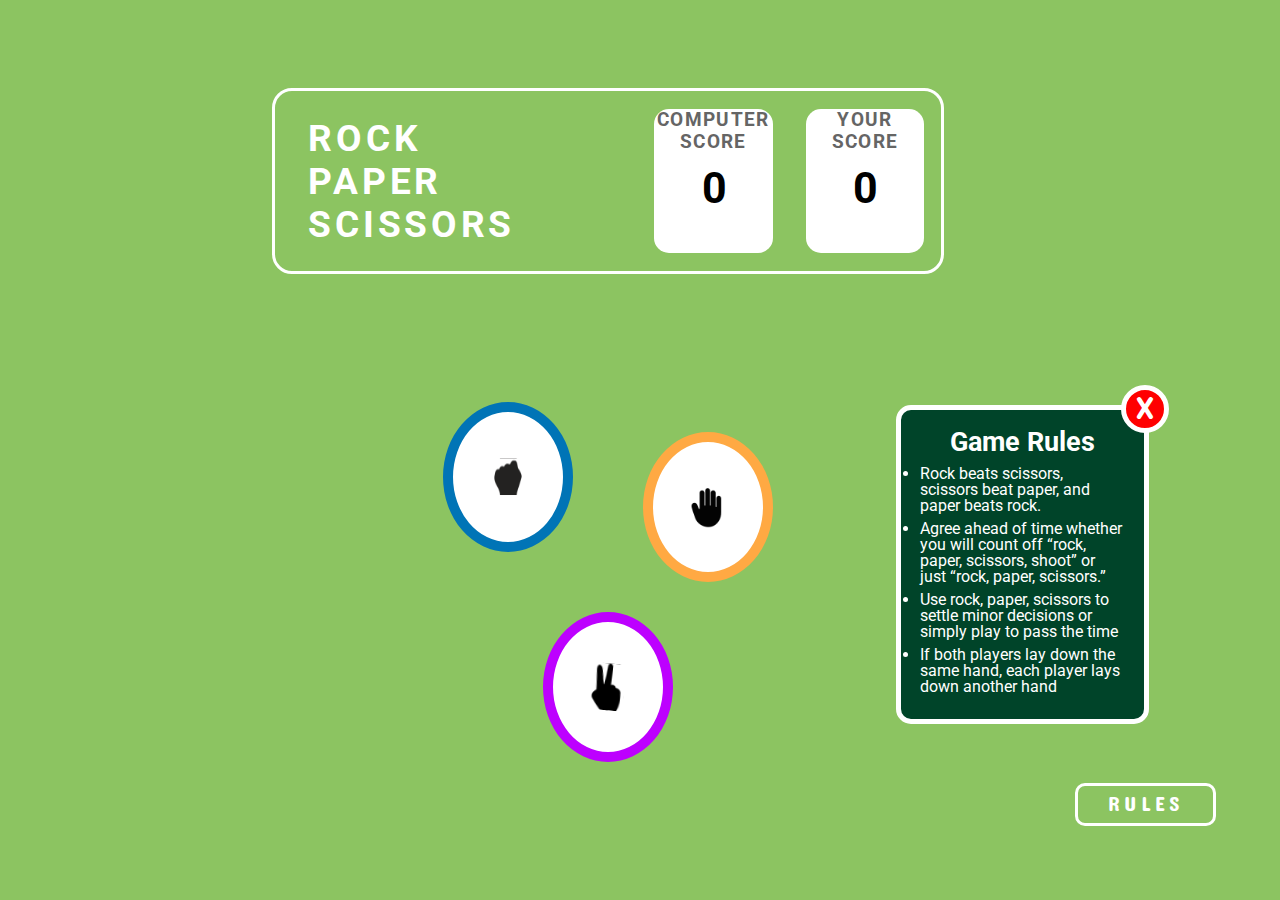
<file: index.html>
<!DOCTYPE html>
<html lang="en">
<head>
    <meta charset="UTF-8">
    <meta name="viewport" content="width=device-width, initial-scale=1.0">
    <link rel="stylesheet" href="style.css">
    <link rel="preconnect" href="https://fonts.googleapis.com">
    <link rel="preconnect" href="https://fonts.gstatic.com" crossorigin>
    <link href="https://fonts.googleapis.com/css2?family=Dangrek&family=Roboto:wght@100;300;400;500;700&display=swap" rel="stylesheet">
    <title>Rock Paper Scissors</title>
</head>
<body>
    <div id="root">
        <div id="game">
            <div id="scoreBoard">
                <h1>ROCK <br> PAPER <br> SCISSORS </h1>
                <div id="pcScore">
                    <h3>COMPUTER <br> SCORE</h3>
                    <h1 style="font-size: 2.7em; color: black; margin-top: 10px;"></h1>
                </div>
                <div id="score">
                    <h3>YOUR <br> SCORE</h3>
                    <h1 style="font-size: 2.7em; color: black; margin-top: 10px;"></h1>
                </div>
            </div>
            <div id="play">
                <div class="select" id="rock" style="border: 10px solid #0074B6; right: 100px; top: 40px;" onclick="yourMove(id)" >
                    <img src="images/rock.svg" alt="rock">
                </div>
                <div class="select" id="paper" style="border: 10px solid #FFA943; left: 100px; top: -80px;" onclick="yourMove(id)">
                    <img src="images/paper.svg" alt="paper">
                </div>
                <div class="select" id="scissors" style="border: 10px solid #BD00FF;top: -50px;" onclick="yourMove(id)">
                    <img src="images/scissors.svg"  alt="scissors">
                </div>
            </div>
            <div id="result" style="display: none;">
                <div class="results" id="yourMove">
                    <h3 id="move1"></h3>
                    <div>
                        <div class="resultIcon" id="resRock" style="border: 10px solid #0074B6;">
                            <img src="images/rock.svg" alt="rock">
                        </div> 
                        <div class="resultIcon" id="resPaper" style="border: 10px solid #FFA943;">
                            <img src="images/paper.svg" alt="paper">
                        </div> 
                        <div class="resultIcon" id="resScissors" style="border: 10px solid #BD00FF;">
                            <img src="images/scissors.svg"  alt="scissors">
                        </div>
                    </div>
                </div>
                <div style="text-align: center;">
                    <h2 id="resultText1" style="letter-spacing: 0.2em; font-size: 2em;"></h2>
                    <h2 id="resultText2" ></h2>
                    <div id="replayButton">
                        <h3 id="replay"></h3>
                    </div>
                </div>
                <div class="results" id="pcMove">
                    <h3 id="move2"></h3>
                    <div>
                        <div class="resultIcon" id="resRock2" style="border: 10px solid #0074B6;">
                            <img src="images/rock.svg" alt="rock">
                        </div>
                        <div class="resultIcon" id="resPaper2" style="border: 10px solid #FFA943;">
                            <img src="images/paper.svg" alt="paper">
                        </div>
                        <div class="resultIcon" id="resScissors2" style="border: 10px solid #BD00FF;">
                            <img src="images/scissors.svg"  alt="scissors">
                        </div>
                    </div>
                </div>
            </div>
        </div>
        <div id="rules">
            <div id="cross">
                <p>X</p>
            </div>
            <div id="rulesList">
                <h3 style="text-align: center; font-size: 1.7rem; font-family: 'roboto',sans-serif;">Game Rules</h3>
                <ul>
                    <li>Rock beats scissors, scissors beat paper, and paper beats rock.</li>
                <li>Agree ahead of time whether you will count off “rock, paper, scissors, shoot” or just “rock, paper, scissors.”</li>
                <li>Use rock, paper, scissors to settle minor decisions or simply play to pass the time</li>
                <li>If both players lay down the same hand, each player lays down another hand</li>
                </ul>
            </div>
        </div>
        <div id="ruleButton">
            <p>RULES</p>
        </div>
        <div id="nextButton"onclick="openFile('celebration.html')">    
            <p>NEXT</p>
        </div>
    </div>
    <script src="script.js"></script>
    </body>
</html>
</file>
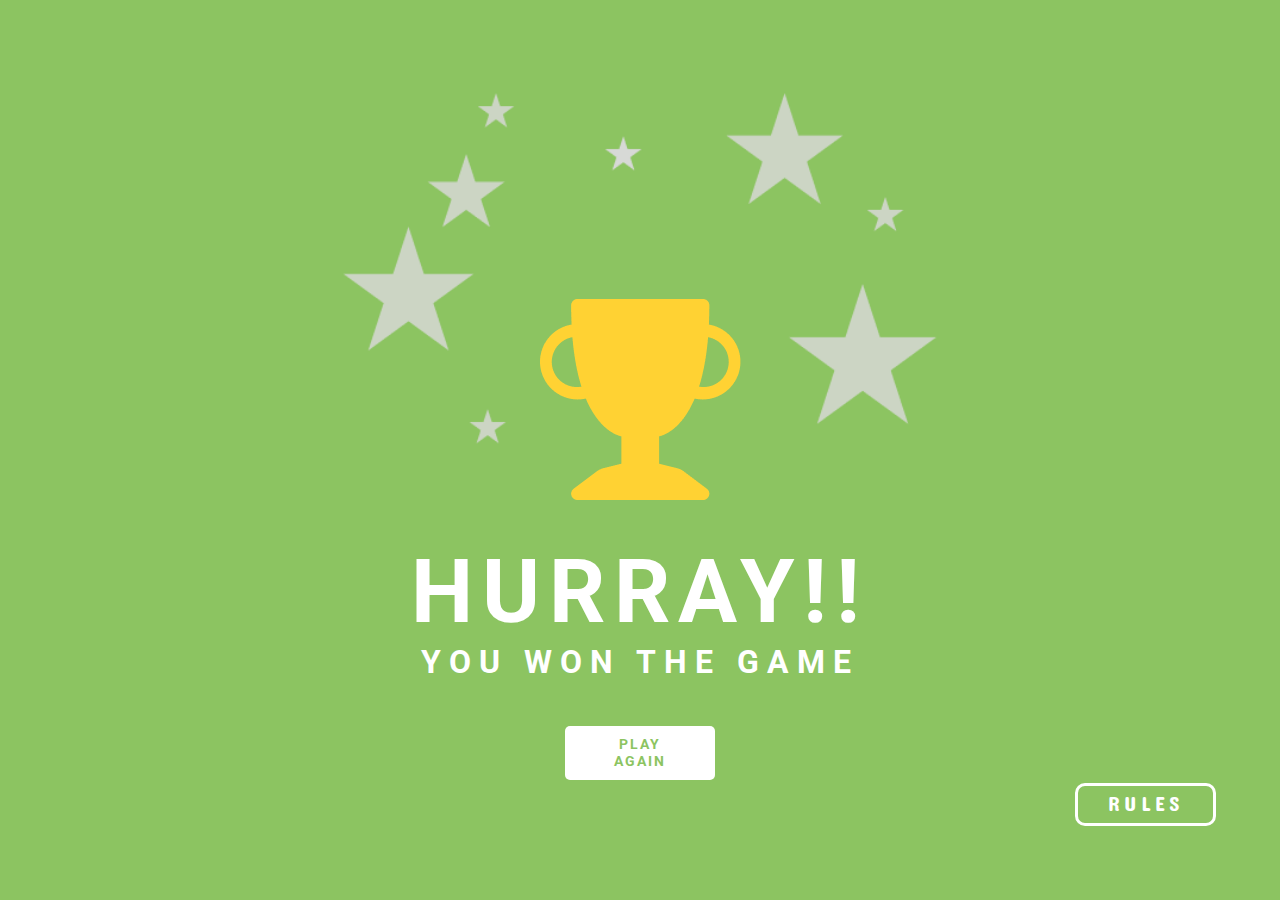
<file: celebration.html>
<!DOCTYPE html>
<html lang="en">
<head>
    <meta charset="UTF-8">
    <meta name="viewport" content="width=device-width, initial-scale=1.0">
    <link rel="stylesheet" href="celebration.css">
    <link rel="preconnect" href="https://fonts.googleapis.com">
    <link rel="preconnect" href="https://fonts.gstatic.com" crossorigin>
    <link href="https://fonts.googleapis.com/css2?family=Dangrek&family=Roboto:wght@100;300;500;700&display=swap" rel="stylesheet">
    <title>HURRAY!!</title>
</head>
<body>
    <div id="celebration">
        <div id="poster">
            <img src="images/stars.png" alt="" style="position: absolute; width: 600px;">
            <img src="images/trophy.png" alt="" style="bottom: 40px; position: absolute;">
        </div>
        <h1 style="font-size: 5.5em; letter-spacing: 0.1em; font-weight: bolder;">HURRAY!!</h1>
        <h2 style="font-size: 2em; letter-spacing: 0.25em; font-weight: bolder;">YOU WON THE GAME</h2>
        <div id="playAgain" onclick="openFile('index.html')">
            <p>PLAY AGAIN</p>
        </div>
    </div>
    <div id="rules">
        <div id="cross">
            <p>X</p>
        </div>
        <div id="rulesList">
            <h3 style="text-align: center; font-size: 1.7rem; font-family: 'roboto',sans-serif;">Game Rules</h3>
            <ul>
                <li>Rock beats scissors, scissors beat paper, and paper beats rock.</li>
            <li>Agree ahead of time whether you will count off “rock, paper, scissors, shoot” or just “rock, paper, scissors.”</li>
            <li>Use rock, paper, scissors to settle minor decisions or simply play to pass the time</li>
            <li>If both players lay down the same hand, each player lays down another hand</li>
            </ul>
        </div>
    </div>
    <div id="ruleButton">
        <p>RULES</p>
    </div>
    <script src="celebration.js"></script>
</body>
</html>
</file>
<file: style.css>
*{
    margin: 0;
}
body{
    height: 100vh;
    width: 100vw;
    background-color: #8CC461;
}
#game{
    position: absolute;
    height: 100vh;
    width: 65vw;
    left: 15vw;
    display: flex;
    flex-direction: column;
    align-items: center;
    justify-content: space-evenly;
}
#play{
    height: 50%;
    width: 40%;
    border-radius: 20px;
    display: flex;
    flex-direction: column;
    align-items: center;
    font-family: 'Roboto', sans-serif;
    color: #fff;
}
.select{
    position: relative;
    height: 180px;
    width: 110px;
    background-color: #fff;
    border-radius: 50%;
    display: flex;
    justify-content: center;
    align-items: center;
    cursor: pointer;
}
.select:hover{
    animation: glow 0.7s infinite;
}
@keyframes glow {
    0% {
      box-shadow: 0 0 0px 5px #3B6720;
    }
    50% {
      box-shadow: 0 0 0px 10px #1DA82BC9;
    }
    100% {
      box-shadow: 0 0 0px 15px #2E9A2563;
    }
  }
#play div img{
    height: 50px;
    width: 50px;
}
#scoreBoard{
    height: 20%;
    width: 80%;
    border: 3px solid #fff;
    border-radius: 20px;
    display: flex;
    flex-direction: row;
    align-items: center;
    justify-content: space-around;
    font-family: 'Roboto', sans-serif;
}
#score, #pcScore{
    background-color: #fff;
    margin: 2.5%;
    height: 80%;
    width: 18%;
    border-radius: 15px;
    color: #656565;
    display: flex;
    text-align: center;
    flex-direction: column;
    align-items: center;
    letter-spacing: 0.08em;
}
#scoreBoard h1{
    letter-spacing: 0.1em;
    margin-left: 5%;
    padding: 0;
    width: 50%;
    font-size: 2.3em;
    color: #fff;
}
#rules{ 
    position: absolute;
    height: fit-content;
    width: fit-content;
    background-color: #004429;
    top: 45vh;
    left: 70vw;
    border: 5px solid #fff;
    border-radius: 15px;
}
#cross{
    position: absolute;
    top: -25px;
    right: -25px;
    height: 1.2em;
    width: 1.2em;
    font-size: 2em;
    background-color: red;
    border-radius: 50%;
    border: 5px solid #fff;
    color: #fff;
    display: flex;
    justify-content: center;
    align-items: center;
    cursor: pointer;
    font-family: 'Dangrek', cursive;
}
#rulesList{
    margin: 1.5em 0px;
    font-family: 'Roboto', sans-serif;
    color: #fff;
    font-size: 1em;
    line-height: 1em;
}
#rulesList ul{
    margin: 1em 1.2em;
    padding: 0;
    width: 16vw;
}
#rulesList ul li{
    margin: 7px 0;
}
#ruleButton{
    position: absolute;
    top: 87vh;
    left: 84vw;
    border: 3px solid #fff;
    border-radius: 10px;
    padding: 0px 30px;
    color: #fff;
    letter-spacing: 0.2em;
    font-size: 1.3em;
    display: flex;
    justify-content: center;
    align-items: center;
    cursor: pointer;
    font-family: 'Dangrek', cursive;
}
#nextButton{
    position: absolute;
    top: 87vh;
    left: 84vw;
    border: 3px solid #fff;
    border-radius: 10px;
    padding: 0px 30px;
    color: #fff;
    letter-spacing: 0.2em;
    font-size: 1.3em;
    display: flex;
    justify-content: center;
    align-items: center;
    cursor: pointer;
    font-family: 'Dangrek', cursive;
    display: none;
}
#ruleButton:hover{ 
    animation: glow 0.7s infinite;
    background-color: #004429;
}
#nextButton:hover{ 
    animation: glow 0.7s infinite;
    background-color: #004429;
}
#result{
    height: 50%;
    width: 70%;
    border-radius: 20px;
    align-items: center;
    font-family: 'Roboto', sans-serif;
    color: #fff;
    display: flex;
    flex-direction: row;
    justify-content: space-evenly;
    letter-spacing: 0.1em;
}
.results{
    height: 50%;
    width: 30%;
    display: flex;
    flex-direction: column;
    align-items: center;
    justify-content: space-evenly;
}
#resultText{
    padding: 100px;
}
.resultIcon{
    height: 150px;
    width: 150px;
    background-color: #fff;
    border-radius: 50%;
    display: flex;
    justify-content: center;
    align-items: center;
    cursor: pointer;
    transition: all 0.5s ease;
    display: none; 
}
#replayButton{
    border-radius: 5px;
    padding: 5px 30px;
    color: #8CC461;
    background-color: #fff;
    letter-spacing: 0.1em;
    font-size: 0.8em;
    cursor: pointer;
    display: none;
}
#replayButton:hover{ 
    animation: glow 0.7s infinite;
}
.resultIcon:focus{ 
    animation: win 0.7s infinite;
}
#move1, #move2{
    margin-bottom: 60px;
}
</file>
<file: celebration.css>
*{
    margin: 0;
}
body{
    height: 100vh;
    width: 100vw;
    background-color: #8CC461;
    display: flex;
    flex-direction: row;
    justify-content: center;
    font-family: 'Roboto', sans-serif;
    color: #fff;
}
#celebration{
    position: absolute;
    height: 100vh;
    width: fit-content;
    display: flex;
    flex-direction: column;
    align-items: center;
}
#poster{
    position: relative;
    height: 60vh;
    width: fit-content;
    background-color: #8CC461;
    display: flex;
    justify-content: center;
    align-items: center;
    flex-direction: column; 
}
#playAgain{
    text-align: center;
    width: 7vw;
    border-radius: 5px;
    padding: 10px 30px;
    color: #8CC461;
    margin-top: 5vh;
    background-color: #fff;
    letter-spacing: 0.15em;
    font-size: 0.9em;
    cursor: pointer;
    font-weight: bolder;
}
#playAgain:hover{ 
    animation: glow 0.7s infinite;
}
#rules{ 
    position: absolute;
    height: 40vh;
    width: 18vw;
    background-color: #004429;
    top: 45vh;
    left: 70vw;
    border: 5px solid #fff;
    border-radius: 15px;
    display: none;
}
@keyframes glow {
    0% {
      box-shadow: 0 0 0 10px #3B6720;
    }
    50% {
      box-shadow: 0 0 0 20px #1DA82BC9;
    }
    100% {
      box-shadow: 0 0 0 15px #2E9A2563;
    }
  }
#cross{
    position: absolute;
    top: -25px;
    right: -25px;
    height: 1.2em;
    width: 1.2em;
    font-size: 2em;
    background-color: red;
    border-radius: 50%;
    border: 5px solid #fff;
    color: #fff;
    display: flex;
    justify-content: center;
    align-items: center;
    cursor: pointer;
    font-family: 'Dangrek', cursive;
}
#rulesList{
    margin: 1.5em 0px;
    font-family: 'Roboto', sans-serif;
    color: #fff;
    font-size: 1em;
    line-height: 1em;
}
#rulesList ul{
    margin: 1em 1.2em;
    padding: 0;
    width: 16vw;
}
#rulesList ul li{
    margin: 7px 0;
}
#ruleButton{
    position: absolute;
    top: 87vh;
    left: 84vw;
    border: 3px solid #fff;
    border-radius: 10px;
    padding: 0px 30px;
    color: #fff;
    letter-spacing: 0.2em;
    font-size: 1.3em;
    display: flex;
    justify-content: center;
    align-items: center;
    cursor: pointer;
    font-family: 'Dangrek', cursive;
}
#ruleButton:hover{ 
    animation: glow 0.7s infinite;
    background-color: #004429;
}
</file>
